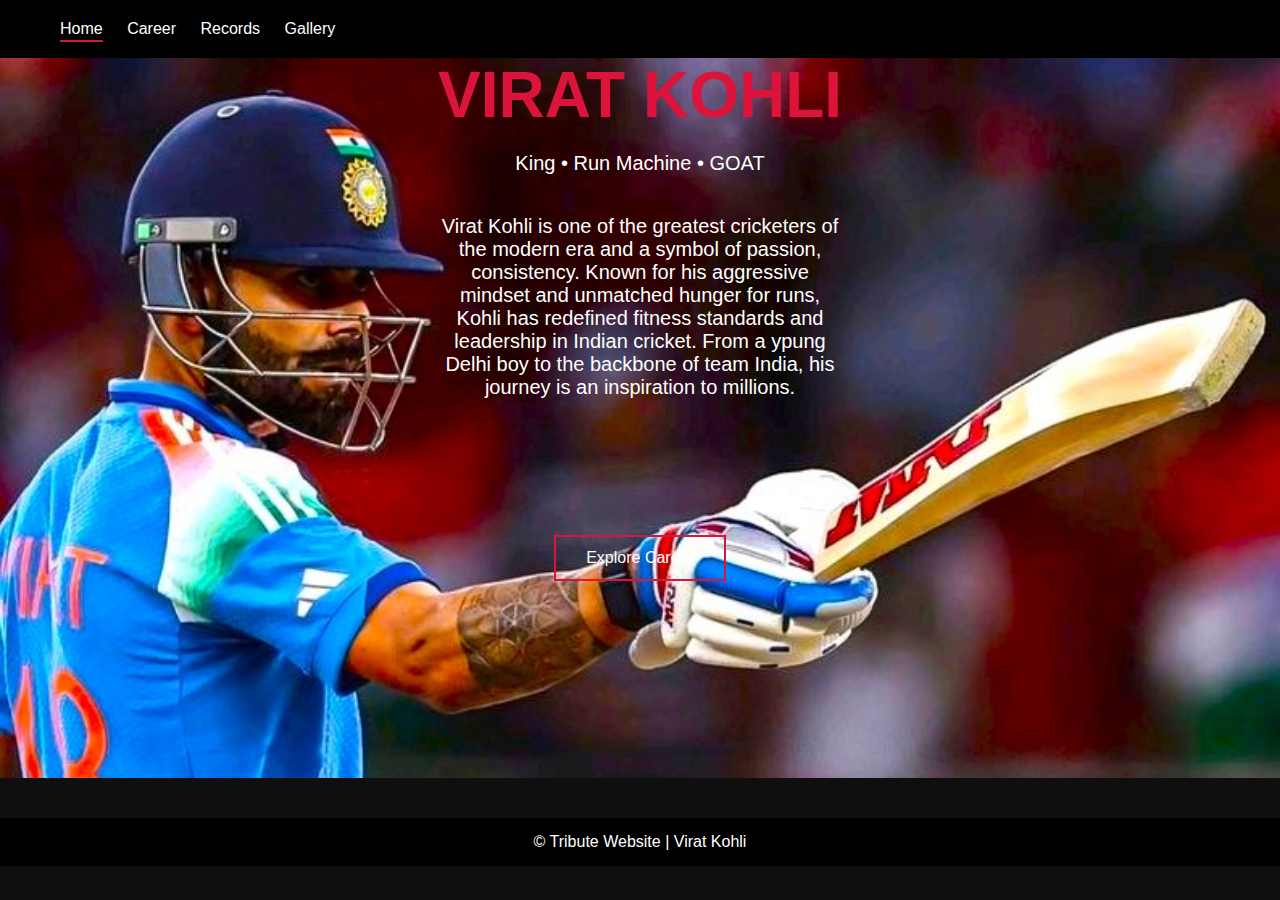
<file: index.html>
<!DOCTYPE html>
<html lang="en">
<head>
    <meta charset="UTF-8">
    <title>Virat Kohli | Home</title>
    <link rel="stylesheet" href="style.css">
</head>
<body>

    <nav class="navbar">
        <div class="nav-links">
            <a href="index.html" class="active">Home</a>
            <a href="career.html">Career</a>
            <a href="records.html">Records</a>
            <a href="gallery.html">Gallery</a>
        </div>
    </nav>

    <section class="hero">
        <h1>VIRAT KOHLI</h1>
        <p>King • Run Machine • GOAT</p>
        <p id="intro">Virat Kohli is one of the greatest cricketers of the modern era and a symbol of passion, consistency. Known for his aggressive mindset and unmatched hunger for runs, Kohli has redefined fitness standards and leadership in Indian cricket. From a ypung Delhi boy to the backbone of team India, his journey is an inspiration to millions.</p>
        <a class="btn" href="career.html" >Explore Career</a>
    </section>

    <footer>
        <p>© Tribute Website | Virat Kohli</p>
    </footer>

</body>
</html>
</file>
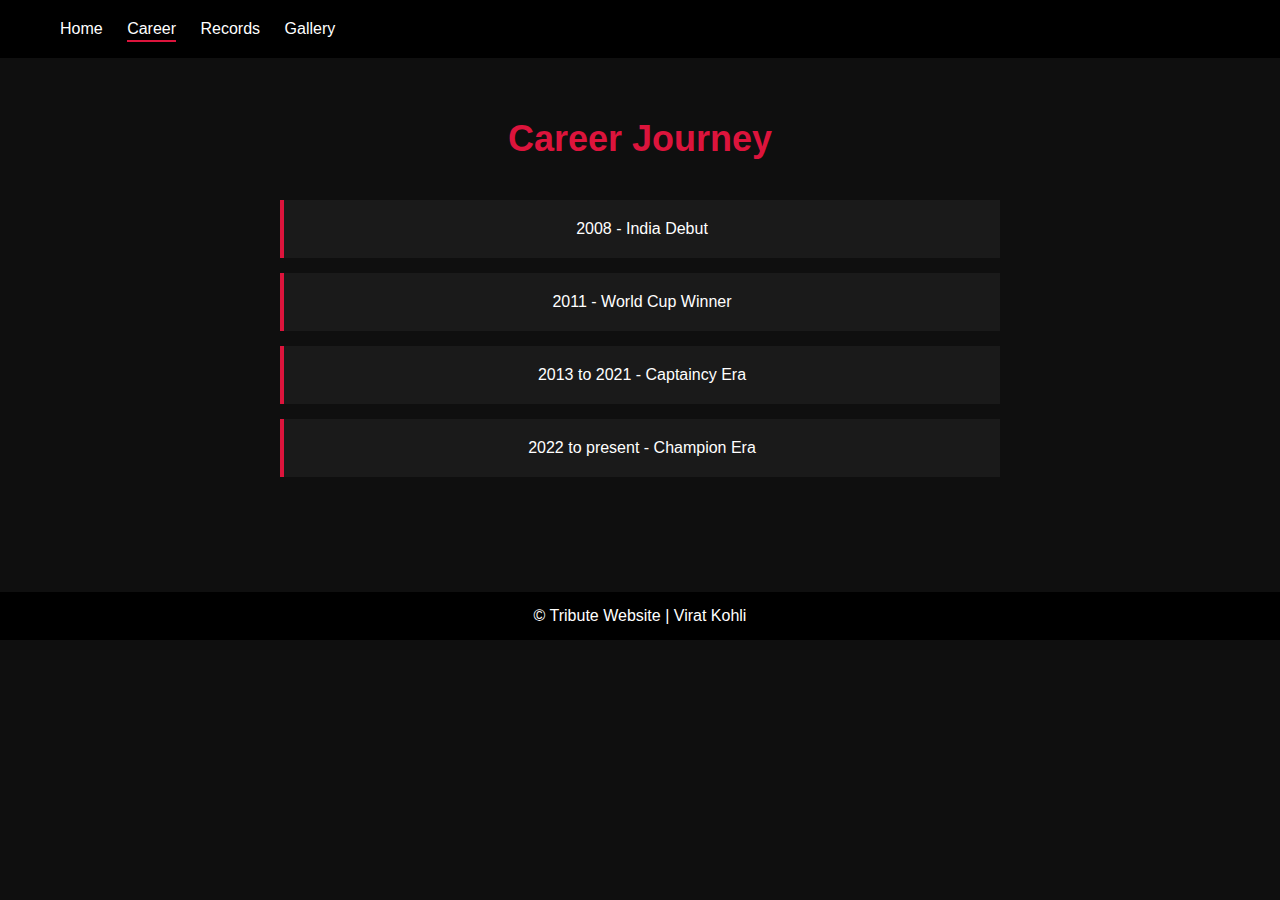
<file: career.html>
<!DOCTYPE html>
<html lang="en">
<head>
    <meta charset="UTF-8">
    <title>Virat Kohli | Career</title>
    <link rel="stylesheet" href="style.css">
</head>
<body>

    <nav class="navbar">
        <div class="nav-links">
            <a href="index.html">Home</a>
            <a href="career.html" class="active">Career</a>
            <a href="records.html">Records</a>
            <a href="gallery.html">Gallery</a>
        </div>
    </nav>

    <section class="page">
        <h2>Career Journey</h2>

        <div class="card">2008 - India Debut</div>
        <div class="card">2011 - World Cup Winner</div>
        <div class="card">2013 to 2021 - Captaincy Era</div>
        <div class="card">2022 to present - Champion Era</div>
    </section>

    <footer>
        <p>© Tribute Website | Virat Kohli</p>
    </footer>

</body>
</html>
</file>
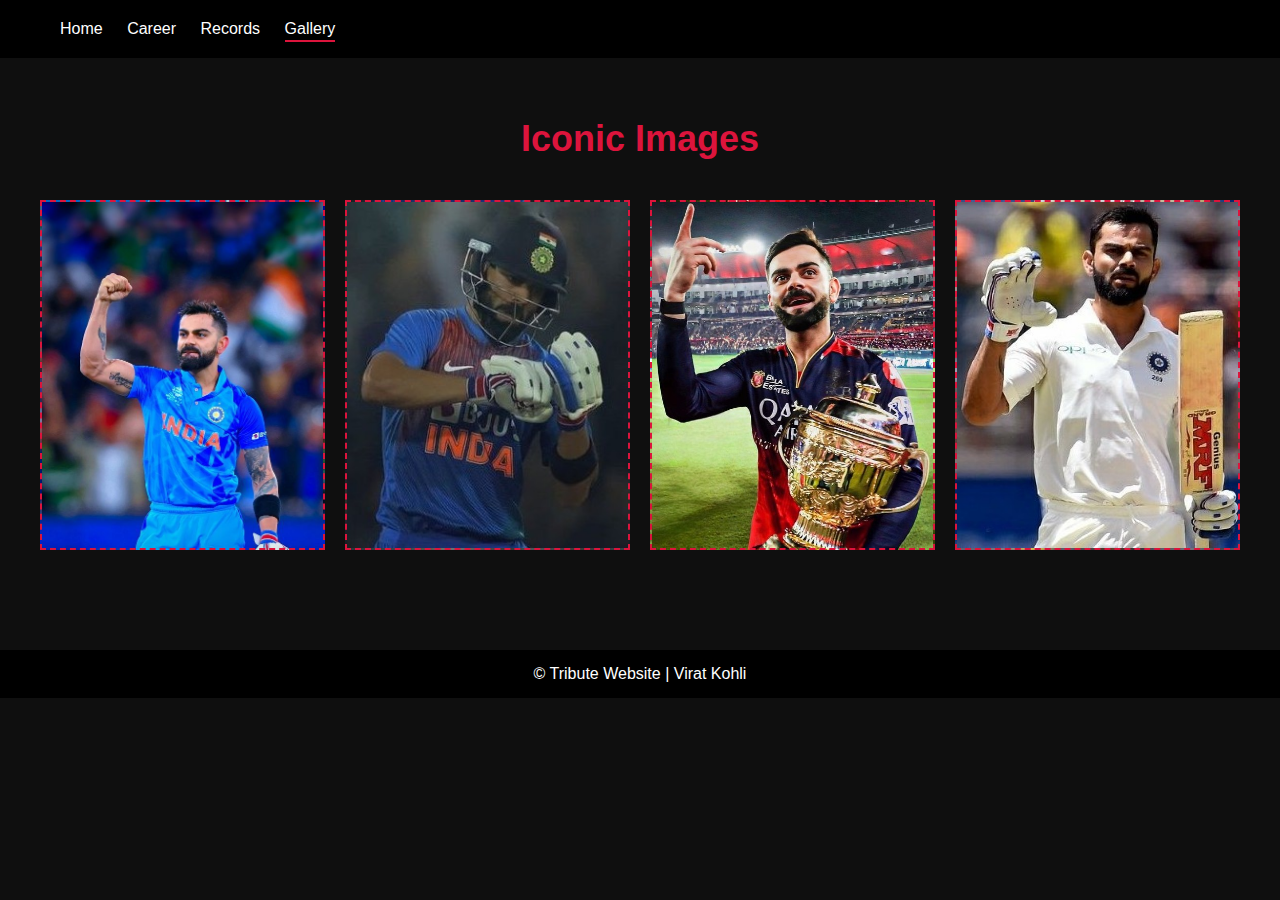
<file: gallery.html>
<!DOCTYPE html>
<html lang="en">
<head>
    <meta charset="UTF-8">
    <title>Virat Kohli | Gallery</title>
    <link rel="stylesheet" href="style.css">
</head>
<body>

    <nav class="navbar">
        <div class="nav-links">
            <a href="index.html">Home</a>
            <a href="career.html">Career</a>
            <a href="records.html">Records</a>
            <a href="gallery.html" class="active">Gallery</a>
        </div>
    </nav>

    <section class="page">
        <h2>Iconic Images</h2>

        <div class="gallery">
            <div class="gallery-box1"></div>
            <div class="gallery-box2"></div>
            <div class="gallery-box3"></div>
            <div class="gallery-box4"></div>
        </div>
    </section>

    <footer>
        <p>© Tribute Website | Virat Kohli</p>
    </footer>

</body>

</html>
</file>
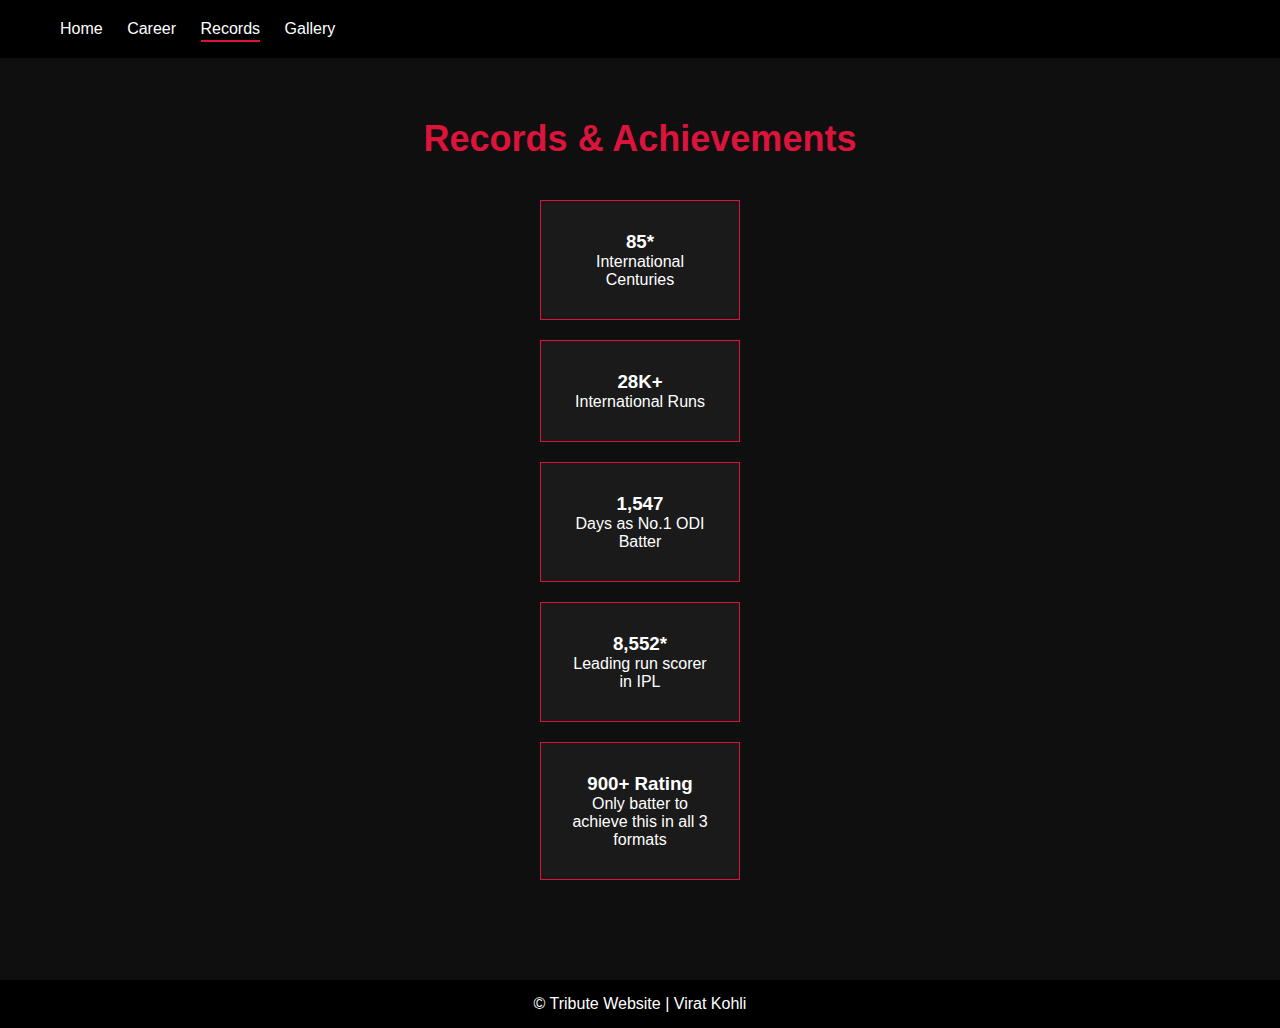
<file: records.html>
<!DOCTYPE html>
<html lang="en">
<head>
    <meta charset="UTF-8">
    <title>Virat Kohli | Records</title>
    <link rel="stylesheet" href="style.css">
</head>
<body>

    <nav class="navbar">
        <div class="nav-links">
            <a href="index.html">Home</a>
            <a href="career.html">Career</a>
            <a href="records.html" class="active">Records</a>
            <a href="gallery.html">Gallery</a>
        </div>
    </nav>

    <section class="page">
        <h2>Records & Achievements</h2>

        <div class="stats">
            <div class="stat-card">
                <h3>85*</h3>
                <p>International Centuries</p>
            </div>
            <div class="stat-card">
                <h3>28K+</h3>
                <p>International Runs</p>
            </div>
            <div class="stat-card">
                <h3>1,547</h3>
                <p>Days as No.1 ODI Batter</p>
            </div>
            <div class="stat-card">
                <h3>8,552*</h3>
                <p>Leading run scorer in IPL</p>
            </div>
            <div class="stat-card">
                <h3>900+ Rating</h3>
                <p>Only batter to achieve this in all 3 formats</p>
            </div>
        </div>
    </section>

    <footer>
        <p>© Tribute Website | Virat Kohli</p>
    </footer>

</body>
</html>
</file>
<file: style.css>
* {
    margin: 0;
    padding: 0;
    box-sizing: border-box;
    font-family: Arial, Helvetica, sans-serif;
}

body {
    background-color: #0f0f0f;
    color: white;
}

/* Navbar */
.navbar {
    display: flex;
    justify-content: space-between;
    padding: 20px 40px;
    background: black;
}

.nav-links a {
    color: white;
    margin-left: 20px;
    text-decoration: none;
    position: relative;
}

.nav-links a::after {
    content: "";
    height: 2px;
    width: 0;
    background: crimson;
    position: absolute;
    left: 0;
    bottom: -5px;
    transition: 0.3s;
}

.nav-links a:hover::after,
.nav-links .active::after {
    width: 100%;
}

/* Hero */
.hero {
    height: 80vh;
    display: flex;
    flex-direction: column;
    justify-content: flex-start;
    align-items: center;
    background: linear-gradient(135deg, #000, #2b0000);
    text-align: center;
    background-image: url("Virat kohli.jpg");
    background-size: cover;
}

.hero h1 {
    font-size: 64px;
    color: crimson;
}

.hero p {
    font-size: 20px;
    margin: 20px 0;
}

#intro {
    display: flex;
    justify-content: center;
    height: 300px;
    width: 400px;
}

.btn {
    padding: 12px 30px;
    border: 2px solid crimson;
    color: white;
    text-decoration: none;
    transition: 0.3s;
}

.btn:hover {
    background: crimson;
}

/* Pages */
.page {
    padding: 60px 40px;
    text-align: center;
}

.page h2 {
    font-size: 36px;
    margin-bottom: 40px;
    color: crimson;
}

/* Cards */
.card {
    background: #1a1a1a;
    margin: 15px auto;
    padding: 20px;
    width: 60%;
    border-left: 4px solid crimson;
    transition: 0.3s;
}

.card:hover {
    transform: translateY(-5px);
}

/* Records */
.stats {
    display: flex;
    flex-direction: column;
    justify-content: center;
    align-items: center;
    gap: 20px;
    flex-wrap: wrap;
}

.stat-card {
    background: #1a1a1a;
    padding: 30px;
    width: 200px;
    border: 1px solid crimson;
}

/* Gallery */
.gallery {
    display: grid;
    grid-template-columns: repeat(auto-fit, minmax(200px, 1fr));
    gap: 20px;
}

.gallery-box1 {
    height: 350px;
    border: 2px dashed crimson;
    background-image: url("image-1.jpg");
    background-size: cover;
}

.gallery-box2 {
    height: 350px;
    border: 2px dashed crimson;
    background-image: url("image-2.jpg");
    background-size: cover;
}

.gallery-box3 {
    height: 350px;
    border: 2px dashed crimson;
    background-image: url("image-3.jpg");
    background-size: cover;
}

.gallery-box4 {
    height: 350px;
    border: 2px dashed crimson;
    background-image: url("image-4.jpg");
    background-size: cover;
}

/* Footer */
footer {
    text-align: center;
    padding: 15px;
    background: black;
    margin-top: 40px;
}

@media (max-width: 768px) {

  /* Navbar */
  .nav-links {
    gap: 20px;
  }

  .nav-links a {
    font-size: 16px;
  }

  /* Hero */
  .hero {
    height: 70vh;
    padding: 20px;
  }

  .hero h1 {
    font-size: 42px;
  }

  .hero p {
    font-size: 16px;
  }
}

@media (max-width: 480px) {

  /* Navbar */
  nav {
    flex-direction: column;
  }

  .nav-links {
    flex-direction: column;
    gap: 12px;
    margin-top: 10px;
  }

  .nav-links a {
    font-size: 15px;
  }

  /* Hero */
  .hero {
    height: auto;
    padding: 30px 15px;
  }

  .hero h1 {
    font-size: 32px;
  }

  .hero p {
    font-size: 14px;
  }      
}
</file>
